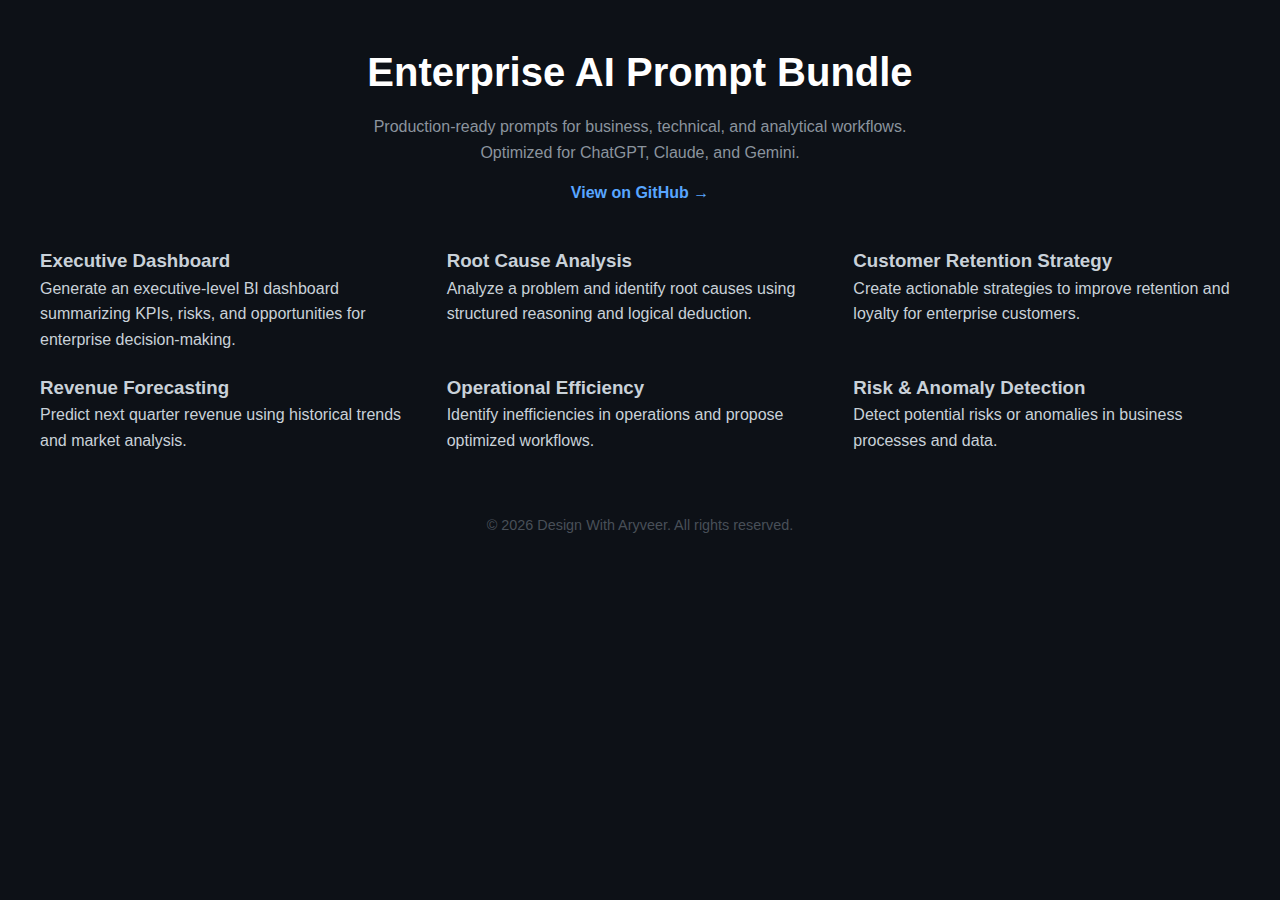
<file: index.html>
<!DOCTYPE html>
<html lang="en">
<head>
    <meta charset="UTF-8">
    <meta name="viewport" content="width=device-width, initial-scale=1.0">
    <title>Enterprise AI Prompt Bundle | Design With Aryveer</title>
    
    <link rel="stylesheet" href="style.css">
</head>
<body>

    <header style="text-align: center; margin-bottom: 40px;">
        <h1 style="color: #ffffff; margin-bottom: 10px; font-size: 2.5rem;">Enterprise AI Prompt Bundle</h1>
        <p style="color: #8b949e; max-width: 600px; margin: 0 auto;">
            Production-ready prompts for business, technical, and analytical workflows. 
            Optimized for ChatGPT, Claude, and Gemini.
        </p>
        <a href="https://github.com/designwitharyveer/enterprise-ai-prompt-bundle" target="_blank" style="display: inline-block; margin-top: 15px; color: #58a6ff; text-decoration: none; font-weight: bold;">
            View on GitHub &rarr;
        </a>
    </header>

    <main>
        <div id="prompt-container">
            <p style="text-align: center; color: #8b949e;">Loading prompts...</p>
        </div>
    </main>

    <footer style="text-align: center; margin-top: 60px; color: #484f58; font-size: 0.9rem;">
        <p>&copy; 2026 Design With Aryveer. All rights reserved.</p>
    </footer>

    <script src="app.js"></script>

</body>
</html>
</file>
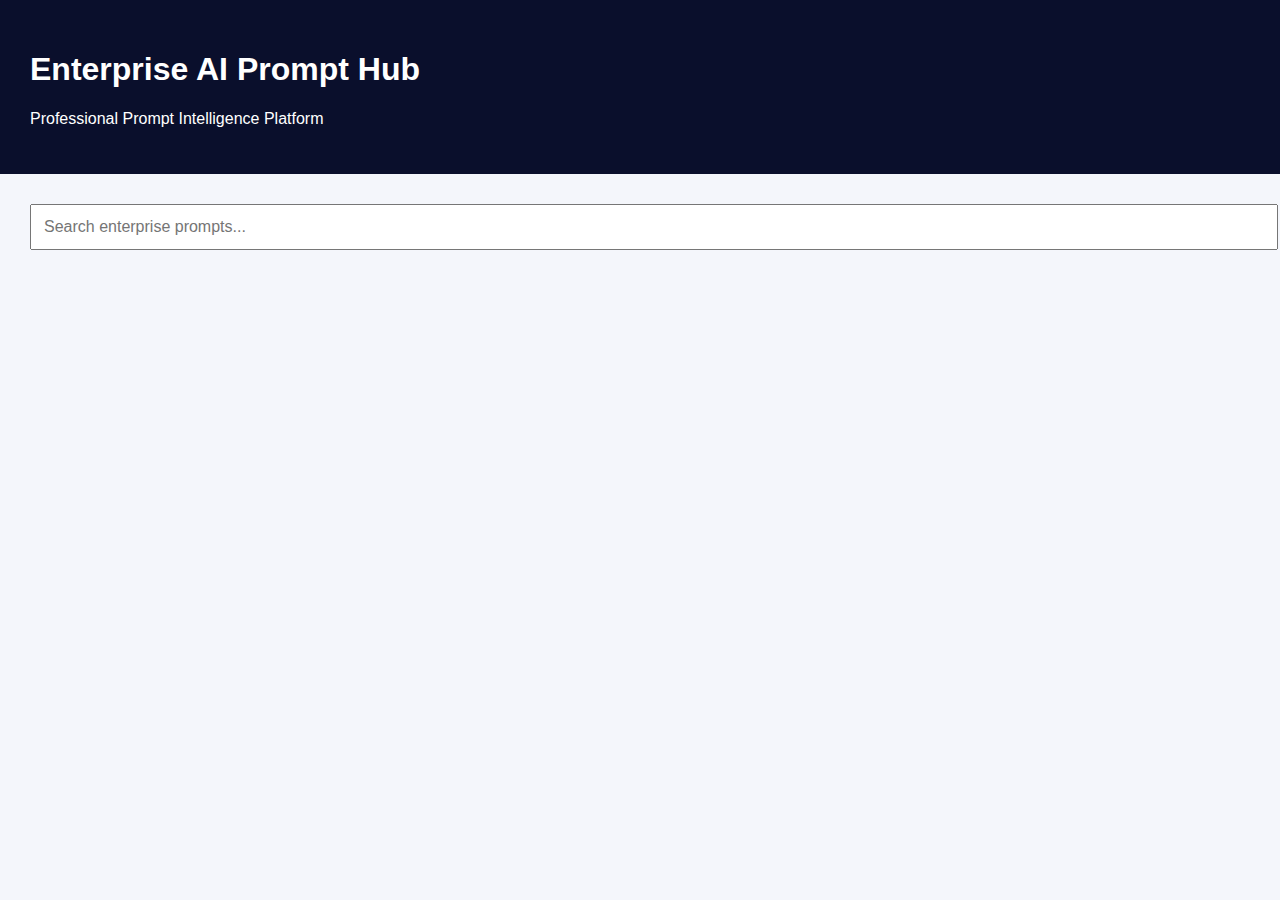
<file: docs/index.html>
<!DOCTYPE html>
<html lang="en">
<head>
  <meta charset="UTF-8">
  <title>Enterprise AI Prompt Hub</title>
  <link rel="stylesheet" href="style.css">
</head>
<body>

<header>
  <h1>Enterprise AI Prompt Hub</h1>
  <p>Professional Prompt Intelligence Platform</p>
</header>

<main>
  <input id="search" placeholder="Search enterprise prompts..." />
  <div id="prompt-container"></div>
</main>

<script src="app.js"></script>
</body>
</html>
</file>
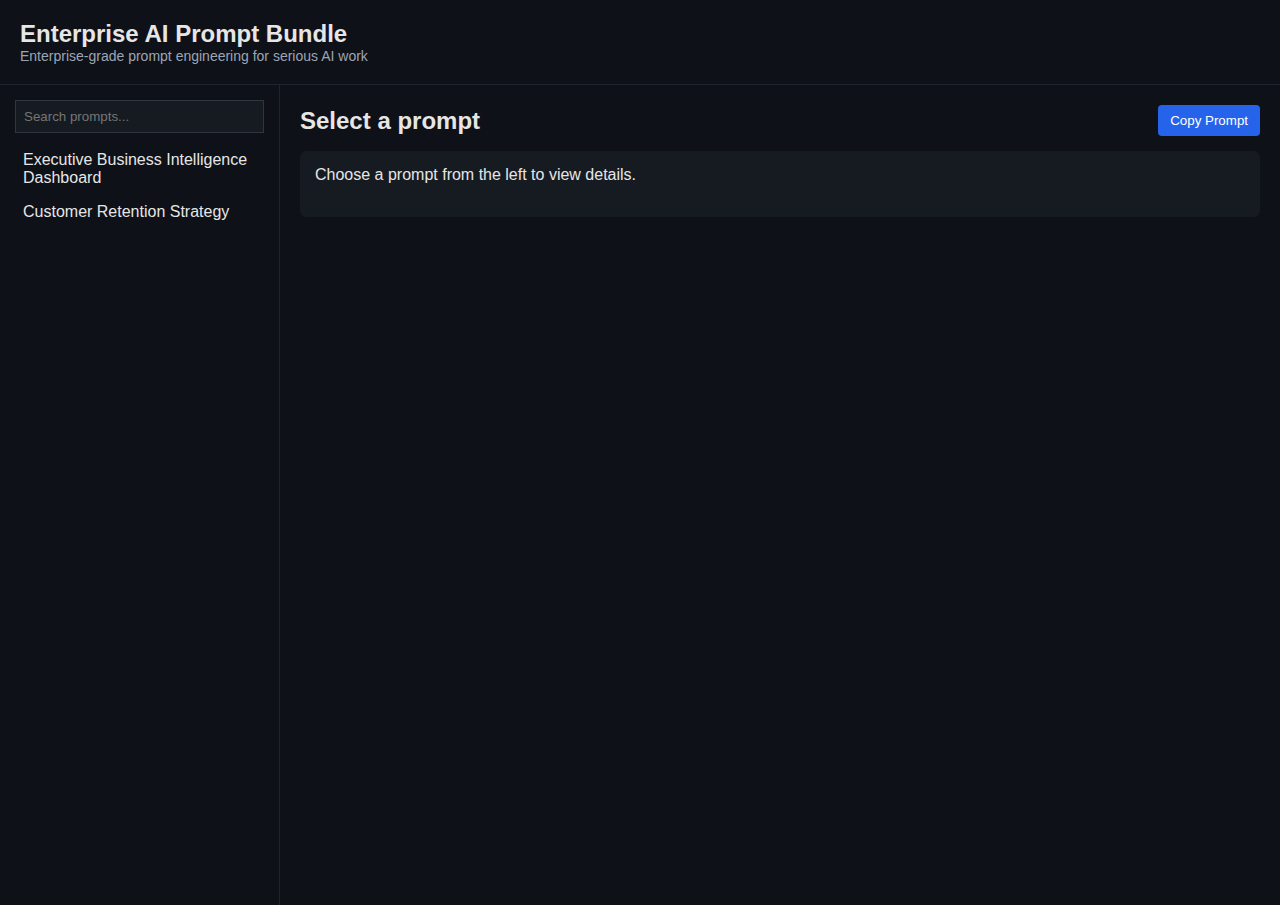
<file: ui/index.html>
<!DOCTYPE html>
<html lang="en">
<head>
  <meta charset="UTF-8" />
  <title>Enterprise AI Prompt Bundle</title>
  <link rel="stylesheet" href="style.css" />
</head>
<body>

  <!-- HEADER -->
  <header>
    <h1>Enterprise AI Prompt Bundle</h1>
    <p>Enterprise-grade prompt engineering for serious AI work</p>
  </header>

  <!-- MAIN CONTAINER -->
  <div class="container">

    <!-- SIDEBAR -->
    <aside>
      <input id="search" placeholder="Search prompts..." />

      <ul id="promptList"></ul>
    </aside>

    <!-- PROMPT VIEWER -->
    <main>
      <div class="viewer-header">
        <h2 id="promptTitle">Select a prompt</h2>
        <button id="copyBtn">Copy Prompt</button>
      </div>

      <pre id="promptContent">
Choose a prompt from the left to view details.
      </pre>
    </main>

  </div>

  <script src="app.js"></script>
</body>
</html>
</file>
<file: docs/style.css>
body {
  font-family: Inter, Arial, sans-serif;
  background: #f4f6fb;
  margin: 0;
}

header {
  background: #0a0f2c;
  color: white;
  padding: 30px;
}

main {
  padding: 30px;
}

input {
  width: 100%;
  padding: 12px;
  margin-bottom: 20px;
  font-size: 16px;
}

.prompt {
  background: white;
  padding: 20px;
  margin-bottom: 15px;
  border-radius: 8px;
}
</file>
<file: ui/style.css>
* {
  margin: 0;
  padding: 0;
  box-sizing: border-box;
  font-family: Inter, Arial, sans-serif;
}

body {
  background: #0e1117;
  color: #e6e6e6;
}

/* HEADER */
header {
  padding: 20px;
  border-bottom: 1px solid #1f2430;
}

header h1 {
  font-size: 24px;
}

header p {
  font-size: 14px;
  color: #9da5b4;
}

/* LAYOUT */
.container {
  display: flex;
  height: calc(100vh - 80px);
}

/* SIDEBAR */
aside {
  width: 280px;
  border-right: 1px solid #1f2430;
  padding: 15px;
}

aside input {
  width: 100%;
  padding: 8px;
  background: #161b22;
  border: 1px solid #30363d;
  color: #fff;
  margin-bottom: 10px;
}

aside ul {
  list-style: none;
}

aside li {
  padding: 8px;
  cursor: pointer;
  border-radius: 4px;
}

aside li:hover {
  background: #1f2937;
}

/* MAIN VIEWER */
main {
  flex: 1;
  padding: 20px;
}

.viewer-header {
  display: flex;
  justify-content: space-between;
  align-items: center;
}

button {
  background: #2563eb;
  border: none;
  color: white;
  padding: 8px 12px;
  border-radius: 4px;
  cursor: pointer;
}

button:hover {
  background: #1d4ed8;
}

pre {
  margin-top: 15px;
  white-space: pre-wrap;
  background: #161b22;
  padding: 15px;
  border-radius: 6px;
}
</file>
<file: style.css>
/* --- Global Reset & Variables --- */
:root {
  --bg-color: #0d1117;        /* GitHub Dark Background */
  --card-bg: #161b22;         /* Slightly lighter card */
  --text-primary: #c9d1d9;    /* Soft White */
  --text-secondary: #8b949e;  /* Gray */
  --accent-color: #58a6ff;    /* GitHub Blue */
  --border-color: #30363d;    /* Subtle border */
  --success-color: #238636;   /* Green for 'Copied!' */
  --font-family: -apple-system, BlinkMacSystemFont, "Segoe UI", Roboto, Helvetica, Arial, sans-serif;
}

* {
  box-sizing: border-box;
  margin: 0;
  padding: 0;
}

body {
  background-color: var(--bg-color);
  color: var(--text-primary);
  font-family: var(--font-family);
  line-height: 1.6;
  padding: 40px 20px;
}

/* --- Container for the Cards --- */
#prompt-container {
  display: grid;
  grid-template-columns: repeat(auto-fit, minmax(300px, 1fr));
  gap: 20px;
  max-width: 1200px;
  margin: 0 auto;
}

/* --- The Card Design --- */
.prompt-card {
  background-color: var(--card-bg);
  border: 1px solid var(--border-color);
  border-radius: 8px;
  padding: 24px;
  display: flex;
  flex-direction: column;
  transition: transform 0.2s ease, box-shadow 0.2s ease;
}

.prompt-card:hover {
  transform: translateY(-4px);
  box-shadow: 0 10px 20px rgba(0, 0, 0, 0.4);
  border-color: var(--accent-color);
}

/* --- Card Typography --- */
.prompt-card h3 {
  font-size: 1.2rem;
  color: #ffffff;
  margin-bottom: 12px;
}

.prompt-card p {
  font-size: 0.95rem;
  color: var(--text-secondary);
  margin-bottom: 24px;
  flex-grow: 1; /* Pushes button to bottom */
}

/* --- Badge / Category Tag --- */
.badge {
  display: inline-block;
  background-color: rgba(56, 139, 253, 0.15); /* Transparent Blue */
  color: var(--accent-color);
  font-size: 0.75rem;
  font-weight: 600;
  padding: 4px 10px;
  border-radius: 100px; /* Pill shape */
  border: 1px solid rgba(56, 139, 253, 0.4);
  margin-bottom: 12px;
  width: fit-content;
}

/* --- Copy Button --- */
.copy-btn {
  background-color: transparent;
  color: var(--text-primary);
  border: 1px solid var(--border-color);
  padding: 10px 16px;
  border-radius: 6px;
  cursor: pointer;
  font-size: 0.9rem;
  font-weight: 600;
  transition: all 0.2s ease;
  width: 100%;
  text-align: center;
}

.copy-btn:hover {
  background-color: #21262d;
  border-color: var(--text-secondary);
}

/* --- Success State (triggered by JS) --- */
.copy-btn.copied {
  background-color: var(--success-color);
  border-color: var(--success-color);
  color: white;
}
</file>
